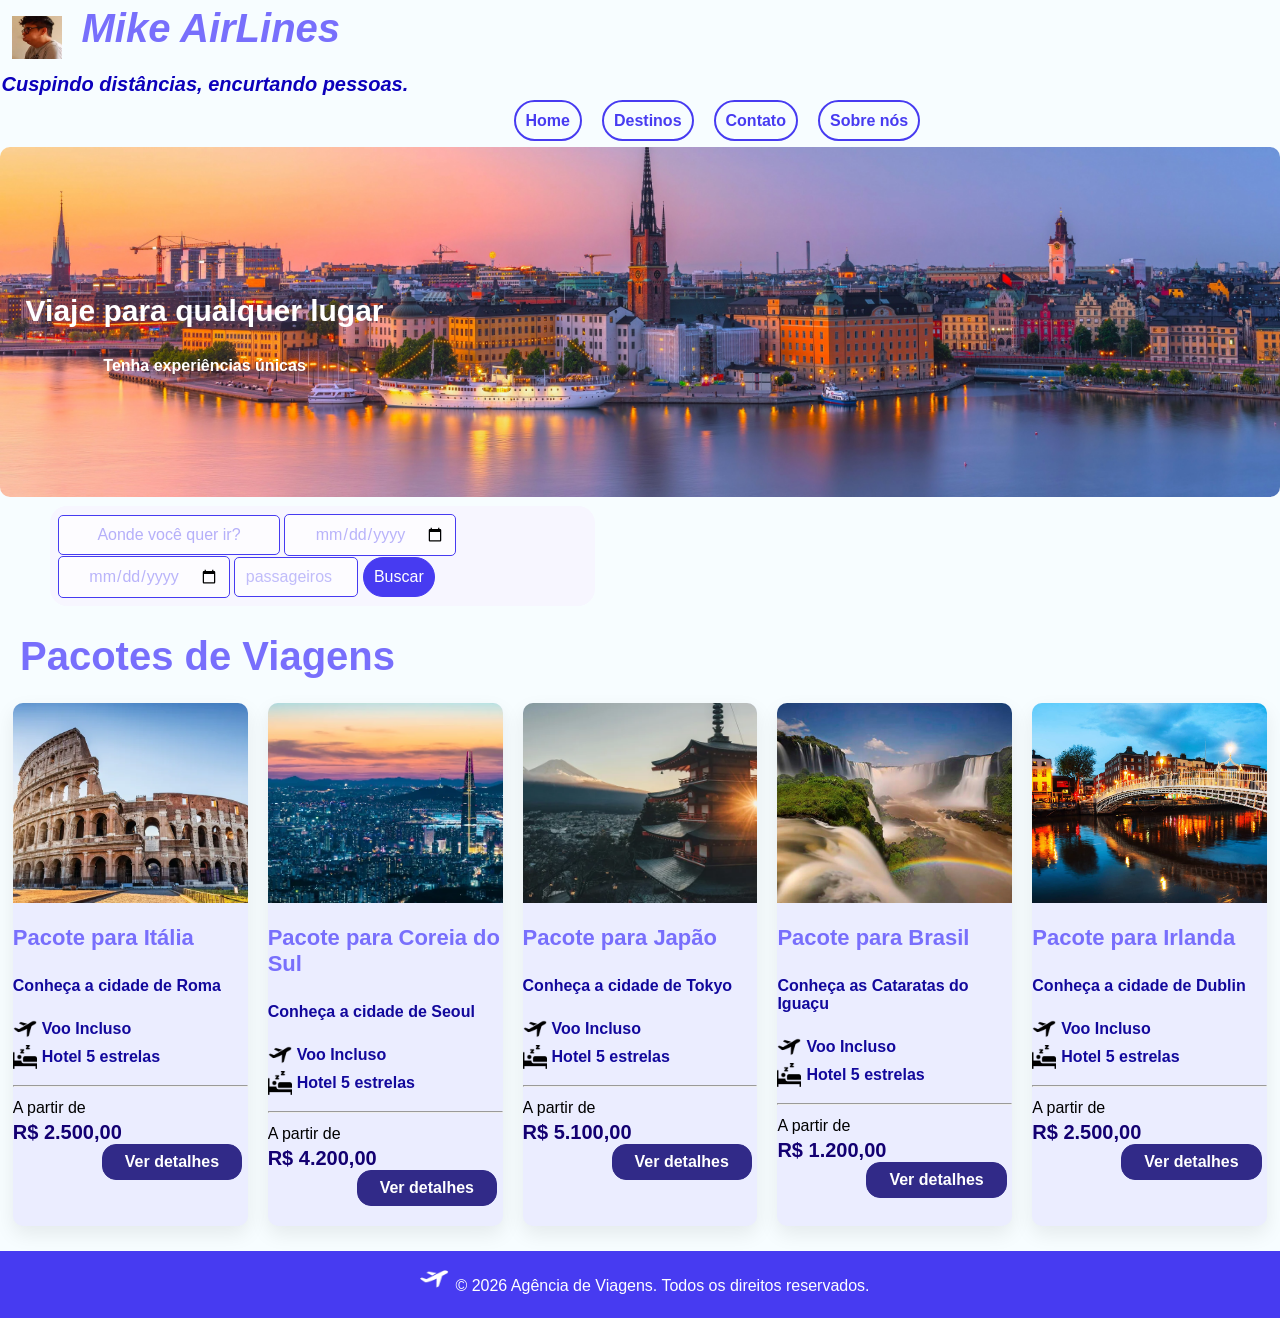
<file: meu-site/index.html>
<!doctype html>
<html lang="pt-br">
  <head>
    <meta charset="UTF-8" />
    <meta name="viewport" content="width=device-width, initial-scale=1.0" />
    <title>Agência de Viagens</title>
    <link rel="stylesheet" href="/_css/style.css" />
  </head>
  <body>
    <main>

    <!--Cabeçalho da página-->

    <div class="conteudo">
      <div class="container">
        <header>
          <h1 id="mike">
            <img
              src="/_images/mikeairlines.webp"
              alt="Imagem de um avião"
              class="airplane-image"
            />Mike AirLines
          </h1>
          <p id="bemvindo">Cuspindo distâncias, encurtando pessoas.</p>

    <!--Menu de navegação-->

          <nav>
            <ul>
              <li><a href="/meu-site/index.html">Home</a></li>
              <li><a href="/meu-site/galeria.html">Destinos</a></li>
              <li><a href="/meu-site/contato.html">Contato</a></li>
              <li><a href="/meu-site/sobre.html">Sobre nós</a></li>
            </ul>
          </nav>
        </header>
      </div>

    <!--Imagem Principal do Site-->

      <div class="coliseu">
        <img
          src="/_images/wallpaperswide.com-travel-visit-europe-beautiful-architecture-wallpaper-3440x1440.jpg"
          alt="Imagem da Europa"
          class="coliseu-image"
        />
        <div class="coliseu-texto">
          <h2>Viaje para qualquer lugar</h2>
          <p id="colitext">Tenha experiências únicas</p>
        </div>
      </div>
      <p></p>

    <!--Form Simples para escolher data e viagem destino-->

      <form>
      <div class="destino">
        <label>
          <input type="text" placeholder="Aonde você quer ir?" />
          <input type="date" placeholder="Data de ida" />
          <input type="date" placeholder="Data de volta" />
          <input type="number" placeholder="passageiros" min="1" max="10" />
          <input type="submit" value="Buscar" />
        </label>
      </form>
      </div>
      <p></p>
      <p></p>
      <h1 id="pacote">Pacotes de Viagens</h1><p></p>

      <!--Menu de grades dos Cards-->

      <div class="menu-grid">
        <div class="menu-card">

      <!--Imagem e informações do card-->
      
          <div class="menu-card-image">
            <img src="/_images/nationalgeographic_2744183_bx.webp" />
            <div class="menu-card-content">
              <h3>Pacote para Itália</h3>

              <p>Conheça a cidade de Roma</p>
              <br />
              <p><img src="/_images/airplane.png">Voo Incluso</p>
              <p><img src="/_images/sleep.png">Hotel 5 estrelas</p>
            </div>
            <p></p><p></p>
            <hr>
             <p>A partir de</p><p></p>
            <div class="preco">
            <span>R$ 2.500,00</span>
            <div class="menu-card-botao">
              <a href="https://www.kangaroo.com.br/destinos/italia">Ver detalhes</a>
            </div>
            </div>
          </div>
        </div>

        <div class="menu-card">
          <div class="menu-card-image">
            <img src="/_images/korea.webp" />
            <div class="menu-card-content">
              <h3>Pacote para Coreia do Sul</h3>

              <p>Conheça a cidade de Seoul</p>
              <br />
              <p><img src="/_images/airplane.png">Voo Incluso</p>
              <p><img src="/_images/sleep.png">Hotel 5 estrelas</p>
            </div>
            <p></p><p></p>
            <hr>
             <p>A partir de</p><p></p>
            <div class="preco">
            <span>R$ 4.200,00</span>
            <div class="menu-card-botao">
              <a href="https://www.kangaroo.com.br/destinos/coreia-do-sul">Ver detalhes</a>
            </div>
            </div>
          </div>
        </div>

        <div class="menu-card">
          <div class="menu-card-image">
            <img src="/_images/japan1.webp" />
            <div class="menu-card-content">
              <h3>Pacote para Japão</h3>

              <p>Conheça a cidade de Tokyo</p>
              <br />
              <p><img src="/_images/airplane.png">Voo Incluso</p>
              <p><img src="/_images/sleep.png">Hotel 5 estrelas</p>
            </div>
            <p></p><p></p>
            <hr>
             <p>A partir de</p><p></p>
            <div class="preco">
            <span>R$ 5.100,00</span>
            <div class="menu-card-botao">
              <a href="https://www.kangaroo.com.br/destinos/japao">Ver detalhes</a>
            </div>
            </div>
          </div>
        </div>
        <div class="menu-card">
          <div class="menu-card-image">
            <img src="/_images/brasil.jpg" />
            <div class="menu-card-content">
              <h3>Pacote para Brasil</h3>

              <p>Conheça as Cataratas do Iguaçu</p>
              <br />
              <p><img src="/_images/airplane.png">Voo Incluso</p>
              <p><img src="/_images/sleep.png">Hotel 5 estrelas</p>
            </div>
            <p></p><p></p>
            <hr>
             <p>A partir de</p><p></p>
            <div class="preco">
            <span>R$ 1.200,00</span>
            <div class="menu-card-botao">
              <a href="https://www.kangaroo.com.br/destinos/brasil">Ver detalhes</a>
            </div>
            </div>
          </div>
        </div>
        <div class="menu-card">
          <div class="menu-card-image">
            <img src="/_images/Dublin-bridge-dusk.jpg" />
            <div class="menu-card-content">
              <h3>Pacote para Irlanda</h3>

              <p>Conheça a cidade de Dublin</p>
              <br />
              <p><img src="/_images/airplane.png">Voo Incluso</p>
              <p><img src="/_images/sleep.png">Hotel 5 estrelas</p>
            </div>
            <p></p><p></p>
            <hr>
             <p>A partir de</p><p></p>
            <div class="preco">
            <span>R$ 2.500,00</span>
            <div class="menu-card-botao">
              <a href="https://www.kangaroo.com.br/pacotes/reino-unido/escocia-e-irlanda-com-guia-em-portugues.html">Ver detalhes</a>
            </div>
            </div>
          </div>
        </div>
        
      </div>
    </div>
  </main>
    <!--Rodapé da página-->
    <div class="rodape">
      <footer>
        <p><img src="/_images/Firefly_RemoveBackground.png">&copy; 2026 Agência de Viagens. Todos os direitos reservados.</p>
      </footer>
    </div>
  </body>
</html>
</file>
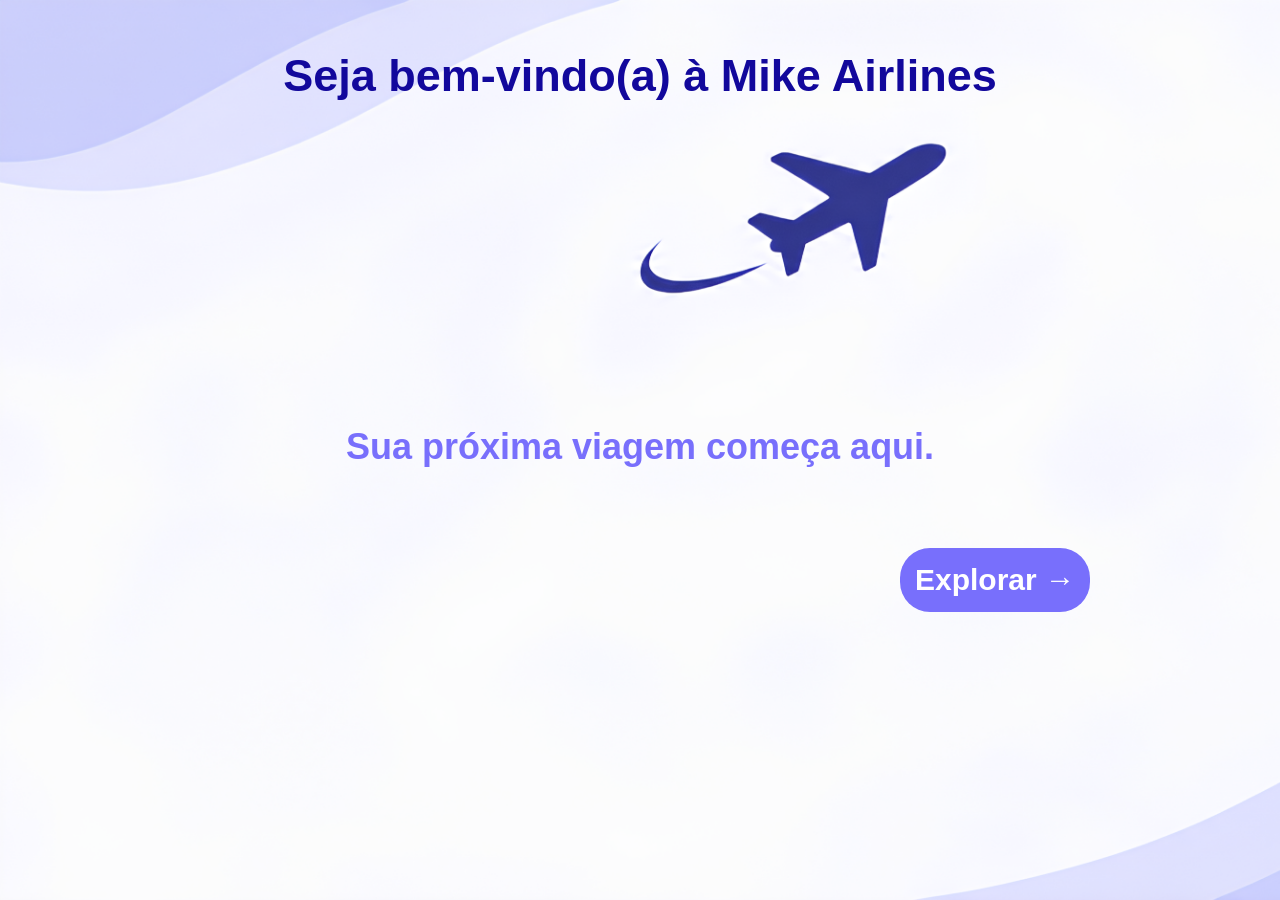
<file: meu-site/boasvindas.html>
<!DOCTYPE html>
<html lang="en">
<head>
    <meta charset="UTF-8">
    <meta name="viewport" content="width=device-width, initial-scale=1.0">
    <title>Seja bem-vindo(a)</title>
    <link rel="stylesheet" href="/_css/style.css">
</head>
<body id="bemvindos">

    <div class="boasvindas">

    <h1>Seja bem-vindo(a) à Mike Airlines</h1>

    <div class="textobemvindo">
        <p>
            Sua próxima viagem começa aqui.
        </p>
    </div>
        <div class="bem-vindo">
            <a href="/meu-site/index.html">Explorar →</a>
        </div>
    </div>
</body>
</html>
</file>
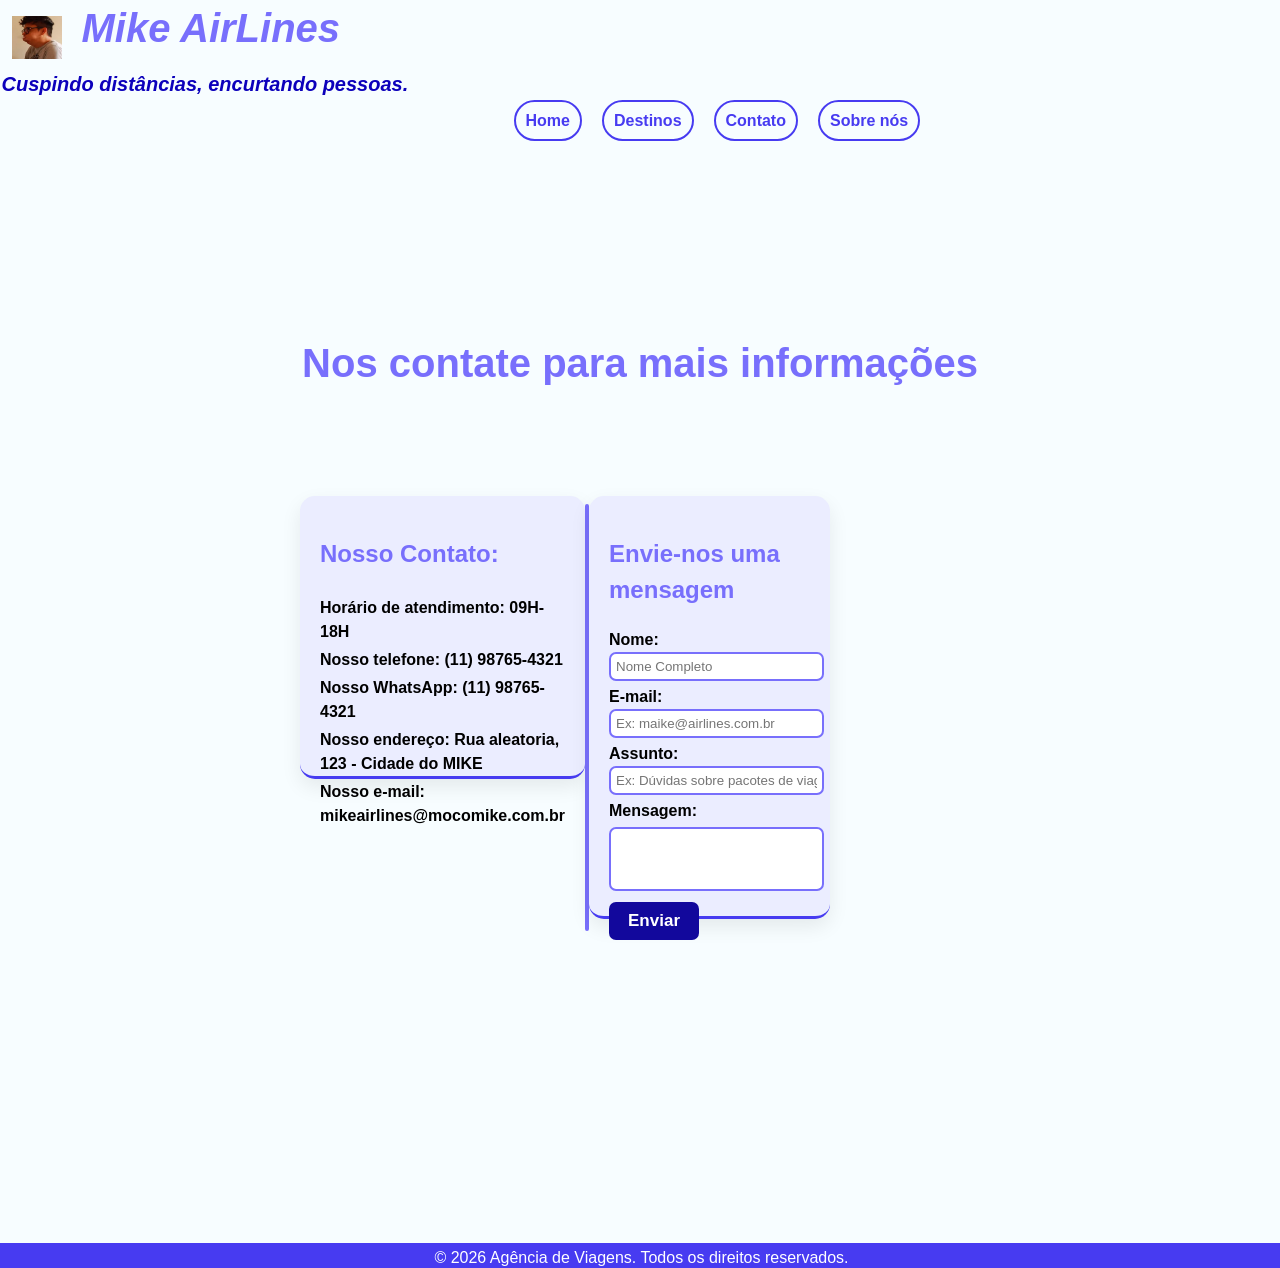
<file: meu-site/contato.html>
<!doctype html>
<html lang="pt-br">
  <head>
    <meta charset="UTF-8" />
    <meta name="viewport" content="width=device-width, initial-scale=1.0" />
    <title>Nosso contato</title>
    <link rel="stylesheet" href="/_css/style.css" />
  </head>
  <body>
    <!--Página principal do site-->

    <div class="conteudo">
      <div class="container">
        <header>
          <h1 id="mike">
            <img
              src="/_images/mikeairlines.webp"
              alt="Imagem de um avião"
              class="airplane-image"
            />Mike AirLines
          </h1>
          <p id="bemvindo">Cuspindo distâncias, encurtando pessoas.</p>

    <!--Menu de navegação-->

          <nav>
            <ul>
              <li><a href="/meu-site/index.html">Home</a></li>
              <li><a href="/meu-site/galeria.html">Destinos</a></li>
              <li><a href="/meu-site/contato.html">Contato</a></li>
              <li><a href="/meu-site/sobre.html">Sobre nós</a></li>
            </ul>
          </nav>
        </header>
      </div>
      
      <h1 id="contate">Nos contate para mais informações</h1>
      <div class="menu-contato">
      <div class="contatoempresa">
        <!--Informaçoes de contato da empresa-->

        

        <h2>Nosso Contato:</h2>

        <p>Horário de atendimento: 09H-18H</p>
        <p>Nosso telefone: (11) 98765-4321</p>
        <p>Nosso WhatsApp: (11) 98765-4321</p>
        <p>Nosso endereço: Rua aleatoria, 123 - Cidade do MIKE</p>
        <p>Nosso e-mail: mikeairlines@mocomike.com.br</p>
        <p></p>
      </div>
      <hr />

      <!--form simples para preencher dados-->

      <div class="formresponda">
        <h2>Envie-nos uma mensagem</h2>
        <form action="/meu-site/contato.html" method="post">
          <label for="nome">Nome:</label>
          <input type="text" id="nome" name="nome" placeholder="Nome Completo" required />
          <p></p>
          <label for="email">E-mail:</label>
          <input type="email" id="email" name="email" placeholder="Ex: maike@airlines.com.br" required />
          <p></p>
          <label for="assunto">Assunto:</label>
          <input type="text" id="assunto" name="assunto" placeholder="Ex: Dúvidas sobre pacotes de viagem" required />
          <p></p>
          <label for="mensagem">Mensagem:</label>
          <p></p>
          <textarea id="mensagem" name="mensagem" rows="4" required></textarea>
          <p></p>

          <input id="enviar" type="submit" value="Enviar" />
        </form>
      </div>

      <!--Link para voltar para a página principal-->
    </div>
      <p id="voltar"><a href="/meu-site/index.html"></a></p>
    </main>

    <!--Rodapé da página-->

    <footer>
      <p>&copy; 2026 Agência de Viagens. Todos os direitos reservados.</p>
    </footer>
  </body>
</html>
</file>
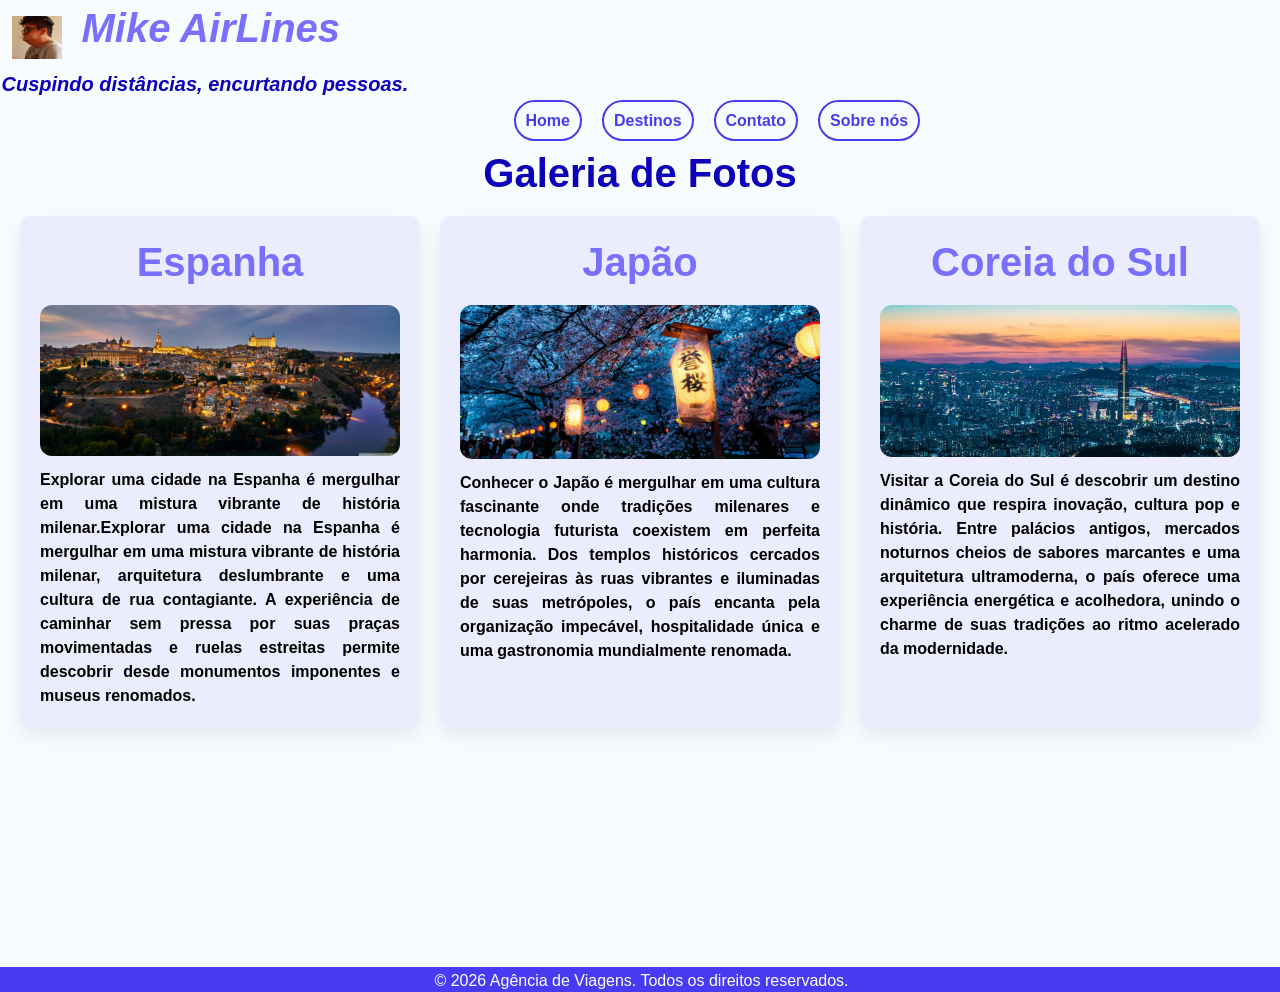
<file: meu-site/galeria.html>
<!doctype html>
<html lang="pt-br">
  <head>
    <meta charset="UTF-8" />
    <meta name="viewport" content="width=device-width, initial-scale=1.0" />
    <title>Galeria de Fotos</title>
    <link rel="stylesheet" href="/_css/style.css" />
  </head>
  <body>
        <div class="conteudo">
      <div class="container">
        <header>
          <h1 id="mike">
            <img
              src="/_images/mikeairlines.webp"
              alt="Imagem de um avião"
              class="airplane-image"
            />Mike AirLines
          </h1>
          <p id="bemvindo">Cuspindo distâncias, encurtando pessoas.</p>

    <!--Menu de navegação-->

          <nav>
            <ul>
              <li><a href="/meu-site/index.html">Home</a></li>
              <li><a href="/meu-site/galeria.html">Destinos</a></li>
              <li><a href="/meu-site/contato.html">Contato</a></li>
              <li><a href="/meu-site/sobre.html">Sobre nós</a></li>
            </ul>
          </nav>
        </header>
      </div>
    <!--Galeria de fotos simples-->
    <h1 id="galeria-titulo">Galeria de Fotos</h1>
    <div class="galeria-grid">
     <div class="galeria-card">
      <h1>Espanha</h1>
      <img
        src="/_images/spain.jpg"
        alt="Imagem da Europa"
        class="coliseu-image"
      />
      <P></P><p></p>
      <p>Explorar uma cidade na Espanha é mergulhar em uma mistura vibrante de história milenar.Explorar uma cidade na Espanha é mergulhar em uma mistura vibrante de história milenar, arquitetura deslumbrante e uma cultura de rua contagiante. A experiência de caminhar sem pressa por suas praças movimentadas e ruelas estreitas permite descobrir desde monumentos imponentes e museus renomados.</p>
      
    </div>
    <div class="galeria-card">
      <h1>Japão</h1>
      <img
        src="/_images/japan.webp"
        alt="Imagem da Europa"
        class="coliseu-image"
      />
      <P></P><p></p>
      <p>Conhecer o Japão é mergulhar em uma cultura fascinante onde tradições milenares e tecnologia futurista coexistem em perfeita harmonia. Dos templos históricos cercados por cerejeiras às ruas vibrantes e iluminadas de suas metrópoles, o país encanta pela organização impecável, hospitalidade única e uma gastronomia mundialmente renomada.</p>
      
    </div>
    <div class="galeria-card">
      <h1>Coreia do Sul</h1>
      <img
        src="/_images/korea.webp"
        alt="Imagem da Europa"
        class="coliseu-image"
      />
      <P></P><p></p>
      <p>Visitar a Coreia do Sul é descobrir um destino dinâmico que respira inovação, cultura pop e história. Entre palácios antigos, mercados noturnos cheios de sabores marcantes e uma arquitetura ultramoderna, o país oferece uma experiência energética e acolhedora, unindo o charme de suas tradições ao ritmo acelerado da modernidade.</p>
      
    </div>
      
  </div>
    <footer>
      <p>&copy; 2026 Agência de Viagens. Todos os direitos reservados.</p>
    </footer>
  </body>
</html>
</file>
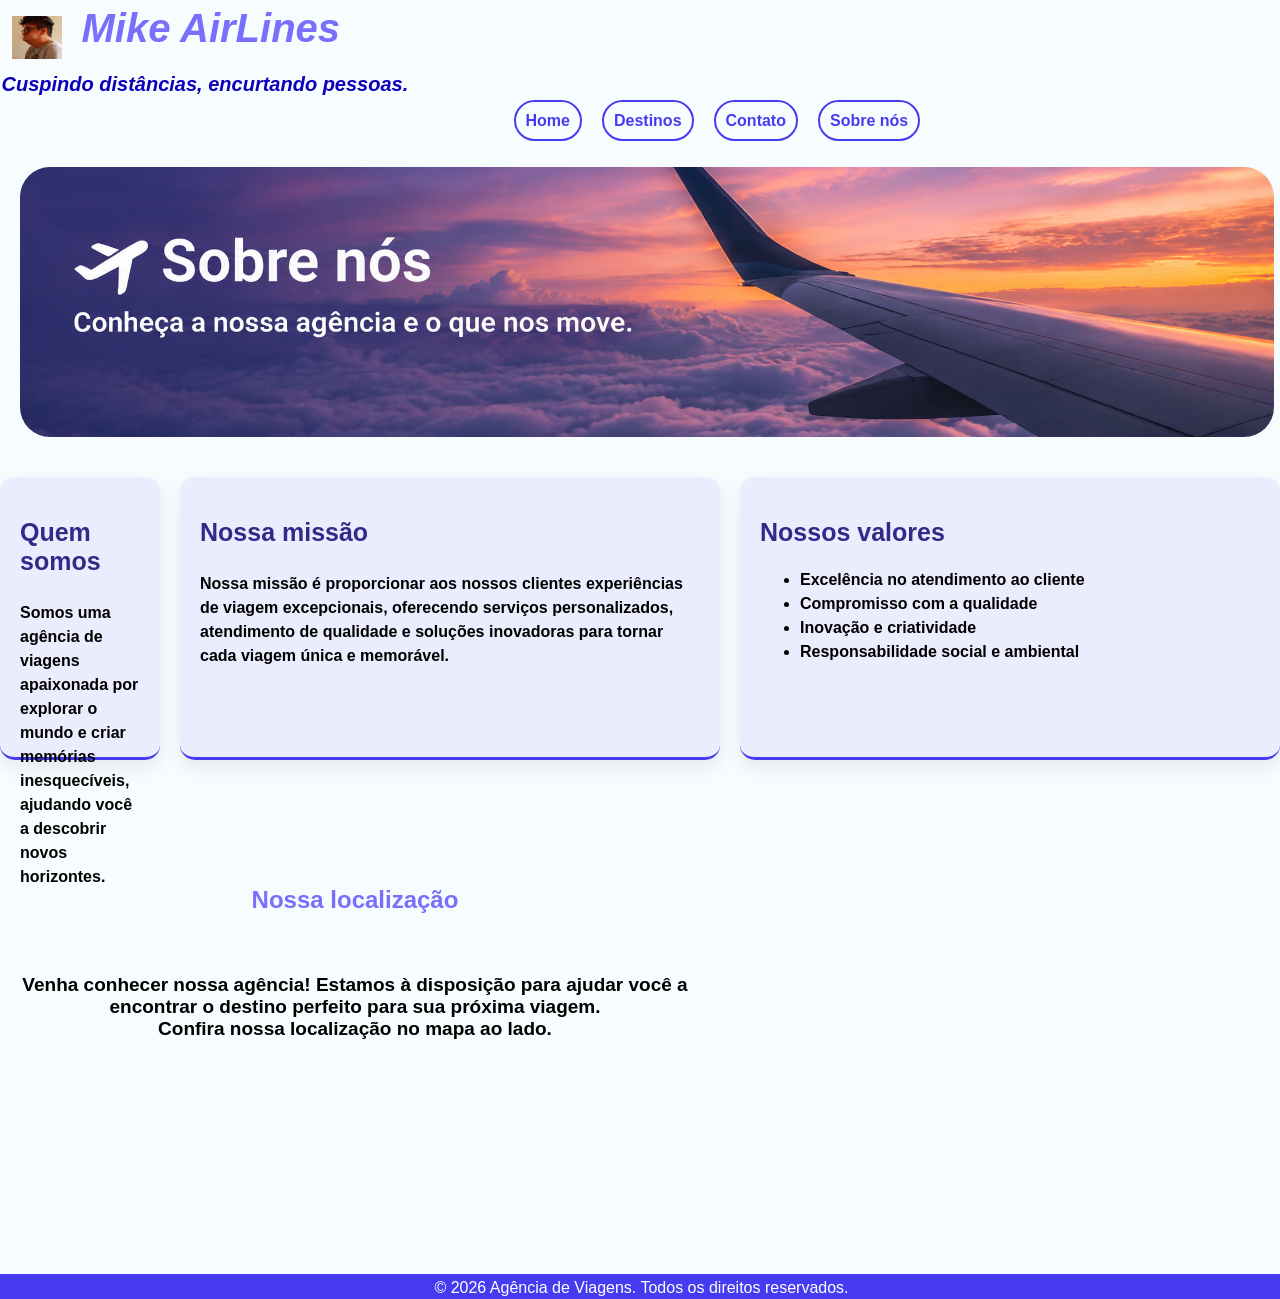
<file: meu-site/sobre.html>
<!doctype html>
<html lang="pt-br">
  <head>
    <meta charset="UTF-8" />
    <meta name="viewport" content="width=device-width, initial-scale=1.0" />
    <title>Sobre nós</title>
    <link rel="stylesheet" href="/_css/style.css" />
  </head>
  <body>
    <main>
    <header>
    <!--Algumas informações sobre a empresa-->
    <div class="conteudo">
      <div class="container">
        <header>
          <h1 id="mike">
            <img
              src="/_images/mikeairlines.webp"
              alt="Imagem de um avião"
              class="airplane-image"
            />Mike AirLines
          </h1>
          <p id="bemvindo">Cuspindo distâncias, encurtando pessoas.</p>

    <!--Menu de navegação-->

          <nav>
            <ul>
              <li><a href="/meu-site/index.html">Home</a></li>
              <li><a href="/meu-site/galeria.html">Destinos</a></li>
              <li><a href="/meu-site/contato.html">Contato</a></li>
              <li><a href="/meu-site/sobre.html">Sobre nós</a></li>
            </ul>
          </nav>
        </header>
      </div>
      <img id="sunset" src="/_images/Sunset Flight Over the Clouds.png">
    <div class="sobre-grid">
      
      
        <div class="sobre-card">
        <section>
          <h2>Quem somos</h2>
        <p>
            Somos uma agência de viagens apaixonada por
            explorar o mundo e criar memórias inesquecíveis,
            ajudando você a descobrir novos horizontes.
        </p>
          </div>
        </section>
        
        <section>
          <div class="sobre-card">
          <h2>Nossa missão</h2>
          <p>
            Nossa missão é proporcionar aos nossos clientes experiências de
            viagem excepcionais, oferecendo serviços personalizados,
            atendimento
            de qualidade e soluções inovadoras para tornar cada viagem única e
            memorável.
          </p>
          </div>
        </section>
        <section>
          <div class="sobre-card">
          <h2>Nossos valores</h2>
          <ul>
            <li>Excelência no atendimento ao cliente</li>
            <li>Compromisso com a qualidade</li>
            <li>Inovação e criatividade</li>
            <li>Responsabilidade social e ambiental</li>
          </ul>
          </div>
        </section>

      </main>
      
  </div>
  <section><br><br>
    <div class="grid-contato">
      <h2>Nossa localização</h2><br><br>
      <p>Venha conhecer nossa agência! Estamos à disposição para ajudar você a encontrar o destino perfeito para sua próxima viagem.<br>

        Confira nossa localização no mapa ao lado.</p>
    </div>
  </section>
  
  <div class="maps-grid">

<!--Link incorporado do Google Maps-->
          <iframe
          src="https://www.google.com/maps/embed?pb=!1m18!1m12!1m3!1d478593.73596005084!2d-50.30546309913712!3d-20.423523099999997!2m3!1f0!2f0!3f0!3m2!1i1024!2i768!4f13.1!3m3!1m2!1s0x94bd59d76c6fca95%3A0x6412916cfe6dfef4!2sAzul%20Viagens%20Votuporanga!5e0!3m2!1spt-BR!2sbr!4v1794254235116!5m2!1spt-BR!2sbr"
          width="600"
          height="450"
          style="border: 0"
          allowfullscreen=""
          loading="lazy"
          referrerpolicy="strict-origin-when-cross-origin"
        ></iframe>
  </div>
    <!--Rodapé da página-->
    <footer>
      <p>&copy; 2026 Agência de Viagens. Todos os direitos reservados.</p>
    </footer>
  </body>
</html>
</file>
<file: _css/style.css>
* {
  font-family: Arial, Helvetica, sans-serif;
  text-decoration: none;
}
/*Deixando página responsiva para telas pequenas*/
@media screen and (max-width: 600px) {
  body {
    flex-direction: column;
    width: 100%;
  }
}

/*Página index.html*/

/*Corpo da página*/
html,
body {
  background-color: rgb(247, 253, 255);
  min-height: 100vh;
  margin: 0;
  max-width: 100%;
  overflow-x: hidden;
  flex-direction: column;
  display: flex;
}

/*Conteúdo principal da página*/
main {
  flex: 1;
}

/*Estilização do Título "Mike Airlines"*/
#mike {
  font-style: italic;
  color: #786ffc;
}

/*Estilização do subtítulo "seja bem vindo!"*/
#bemvindo {
  font-size: 20px;
  font-style: italic;
  color: #0c00bb;
  font-weight: bold;
}

.boasvindas h1 {
  padding: 50px;
  color: #12089c;
  font-size: 45px;
}

.textobemvindo {
  text-align: center;
  transform: translateY(270px);
  
}

.textobemvindo p {
  font-size: 36px;
  color: #786ffc;
  font-weight: bold;
}






#bemvindos {
  background-image: url("/_images/wallpaperbemvindo.png");
  background-size: cover;
  background-repeat: no-repeat;
  min-height: 100vh;
}

.bem-vindo {
  text-align: center;
  margin-top: 200px;
  display: inline-block;
  transform: translate(900px, 150px);
  font-size: 30px;
  background-color:#786ffc;
  border-radius: 30px;
  padding: 15px;
  font-weight: bold;
  transition: 0.4s;
}

.bem-vindo:hover {
  background-color: white;
  border: none;
  color:#786ffc;
}

.bem-vindo a {
  color: white;
}

.bem-vindo a:hover {
  color:#786ffc;
}

/*Cabeçalho principal do index*/
.container header {
  background-color: rgb(247, 253, 255);
  padding: 1.5px;
  text-align: left;
  margin: 0 auto;
  top: 0;
  width: 100%;
}

/*Título do Cabeçalho principal do index*/
.container header h1 {
  font-size: 40px;
  color: #000000;
  margin: 0;
  display: flex;
  vertical-align: middle;
  padding-top: 4px;
  text-decoration: italic;
}

/*Menu de navegação*/
.container ul {
  display: flex;
  gap: 20px;
  list-style: none;
  padding-left: 40%;
  font-weight: bold;
}

/*Estilização geral do menu de navegação do site*/
.container ul li a {
  text-decoration: none;
  color: #473bf1;
  font-size: 16px;
  padding: 10px;
  border: 2px solid #473bf1;
  border-radius: 40px;
}

/*Tempo de transição do botão*/
.container li {
  transition: 0.5s;
}

/*posição que o botão vai se mover*/
.container li:hover {
  transform: translateY(-2px);
}

/*Cor do botão após passar o mouse*/
.container a:hover {
  background-color: #473bf1;
  color: white;
}

/*Estilzação do h1 "Pacote de Viagens*/
#pacote {
  text-align: left;
  padding: 20px;
  color: #786ffc;
}

/*Ícone principal do site*/
.container header img {
  height: 43px;
  padding: 10px;
  width: 50px;
  vertical-align: middle;
}

/*Div base da imagem destaque do site*/
.coliseu {
  position: relative;
}

/*Texto destaque acima da imagem*/
.coliseu-texto {
  font-size: 20px;
  font-weight: bold;
  position: absolute;
  top: 35%;
  left: 2%;
  color: white;
  text-align: center;
}

/*Mudando a cor do texto*/
#colitext {
  color: white;
}

/*Estilização da imagem destaque do site*/
.coliseu img {
  width: 100%;
  height: 350px;
  object-fit: cover;
  display: block;
  position: relative;
  padding: 0;
  background-attachment: fixed;
  border-radius: 10px;
}

/*Div para o form de escolher data e viagem destino*/
.destino {
  display: flex;
  align-items: center;
  gap: 10px;
  margin-top: 5px;
  margin-left: 50px;
}

/*Estilização do form */
.destino label {
  border: 0px solid #312a88;
  width: 43%;
  border-radius: 17px;
  padding: 8px;
  background-color: rgb(247, 246, 255);
}

/*Estilização geral dos inputs*/
.destino input[type="text"],
.destino input[type="date"],
.destino input[type="number"],
.destino input[type="submit"] {
  padding: 10px;
  border: 1px solid #473bf1;
  border-radius: 5px;
  font-size: 16px;
  text-align: center;
  gap: 10px;
  background-color: rgba(255, 255, 255, 0.726);
}

/*Estilização específica do input*/
.destino input[type="date"] {
  width: 150px;
  color: #473bf160;
}

/*Estilização específica do input*/
.destino input[type="text"] {
  width: 200px;
  color: #473bf1;
}

/*Estilização específica do input*/
.destino input[type="number"] {
  width: 102px;
  color: #473bf1;
}

/*Estilização específica do input*/
.destino input[type="text"]::placeholder {
  width: 200px;
  color: #473bf165;
}

/*Estilização específica do input*/
.destino input[type="number"]::placeholder {
  color: #473bf154;
}

/*Estilização específica do input*/
.destino input[type="submit"] {
  background-color: #473bf1;
  color: white;
  cursor: pointer;
  border-radius: 30px;
  transition: 0.2s;
}

/*Animação do botão "Buscar"*/
.destino input[type="submit"]:hover {
  background-color: white;
  color: #473bf1;
  border: 1px solid white;
}

/*Grade de cards*/
.menu-grid {
  display: grid;
  grid-template-columns: repeat(5, 1fr);
  gap: 20px;
  max-width: 98%;
  margin: 0 auto;
}

/*Estilização do card pacote de viagens*/
.menu-card {
  width: 100%;
  display: flex;
  flex-direction: column;
  background-color: rgb(235, 237, 255);
  border-radius: 10px;
  overflow: hidden;
  box-shadow: 0 8px 20px rgba(0, 0, 0, 0.08);
  transition: 0.3s;
}

/*parágrafo do card*/
.menu-card p {
  display: flex;
  align-items: center;
  gap: 5px;
}

/*Estilização dos ícones ao lado do texto*/
.menu-card p img {
  height: 24px;
  width: 24px;
}

/*Estilização das imagens dos cards*/
.menu-card-image img {
  width: 100%;
  height: 200px;
  flex-direction: column;
  object-fit: cover;
  display: block;
}

/*Estilização dos preços*/
.menu-card span {
  margin-top: auto;
  color: rgb(19, 0, 114);
  font-weight: bold;
  font-size: 20px;
}

/*Estilização do título do card*/
.menu-card-content h3 {
  color: #786ffc;
  font-size: 22px;
  flex: 1;
}

/*Estilização do parágrafo do card*/
.menu-card-content p {
  color:#12089c;
  font-weight: bold;
}

/*Estilização do botão "Ver detalhes"*/
.menu-card-botao {
  margin: 0;
  padding: 8px;
  border: 0.5px solid #312a88;
  display: inline-block;
  background-color: #312a88;
  border-radius: 14px;
  margin-bottom: 20px;
  margin-left: 89px;
  transition: 0.4s;
}

/*Animação do botão "Ver detalhes"*/
.menu-card-botao:hover {
  background-color: white;
}

/*Estilização do texto*/
.menu-card-botao a:hover {
  color: #473bf1;
}

/*Estilização do texto antes do hover*/
.menu-card-botao a {
  color: white;
  padding: 14px;
  font-weight: bold;
}

/*posição que o card vai se mover após passar o mouse*/
.menu-card:hover {
  transform: translatey(-3px);
}

/*Estilização do footer da página*/
.rodape {
  background-color: #473bf1;
  color: white;
  padding: 5px;
  margin-top: 25px;
  align-items: center;
}

/*Estilização da imagem do footer*/
.rodape img {
  height: 26px;
  align-items: center;
  padding-bottom: 20px;
}

/*Página sobre.html*/

/*Div principal da página*/
.sobre-grid {
 display: flex;
    justify-content: center;
    gap: 20px;
    margin-top: 20px;
}

/*Estilização dos cartões sobre*/
.sobre-card {
    background-color: rgb(235, 237, 255);
    padding: 20px;
    margin-bottom: 20px;
    width: 500px;
    height: 240px;
    border-radius: 15px;
    box-shadow: 0 8px 20px rgba(0, 0, 0, 0.08);
    border-bottom: 3px solid #473bf1;
}

/*Estilização do subtítulo*/
.sobre-card h2 {
    color: #312a88;
    font-size: 25px;
  
}

/*Estilização dos textos*/
.sobre-card p,
.sobre-card li {
    font-size: 16px;
    line-height: 1.5;
    font-weight: bold;

}
/*Estilização da parte nossa localização*/
.grid-contato{
  margin-right: 570px;
  text-align: center;
  color:#786ffc;
  margin-top: 70px;
}
/*Estilização dos textos*/
.grid-contato p {
  font-size: 19px;
  font-weight: bold;
}


/*Estilização da imagem do Título na página "sobre.html"*/
h1 img {
  height: 50px;
  width: 50px;
  vertical-align: middle;
  margin-right: 10px;
}


/*Estilização do Google Maps*/
iframe {
  width: 400px;
  margin-left: 70%;
  height: 190px;
  padding: 20px;
  border-radius: 60px;
  transform: translateY(-120px);
}

/*Página contato.html*/

/*Informações de contato da empresa*/
.contatoempresa {
  background-color: rgb(235, 237, 255);
    padding: 20px;
    margin-bottom: 20px;
    line-height: 1.5;
    font-weight: bold;
    width: 500px;
    height: 240px;
    border-radius: 15px;
    box-shadow: 0 8px 20px rgba(0, 0, 0, 0.08);
    border-bottom: 3px solid #473bf1;
}

.contatoempresa h2 {
  color:#786ffc;
}

#contate {
  transform: translateY(190px);
  color:#786ffc;
}
.menu-contato {
  display: flex;
  padding: 300px;
  margin-right: 150px;
}

/*Formulário que deve ser preenchido pelo usuário*/
.formresponda {
   background-color: rgb(235, 237, 255);
    padding: 20px;
    margin-bottom: 20px;
    line-height: 1.5;
    font-weight: bold;
    width: 500px;
    height: 380px;
    border-radius: 15px;
    box-shadow: 0 8px 20px rgba(0, 0, 0, 0.08);
    border-bottom: 3px solid #473bf1;
}

.menu-contato hr {
  border: 2px solid #786ffc;
  border-radius: 20px;
}

.formresponda h2 {
  color:#786ffc;
}

/*Estilização dos campos*/
.formresponda input {
  width: 100%;
  border: 2px solid #786ffc;
  border-radius: 7px;
  padding: 5px;
}

/*Estilização do campo "Assunto"*/
.formresponda #assunto {
  width: 100%;
  border: 2px solid #786ffc;
  border-radius: 7px;
  padding: 5px;
}

.formresponda textarea {
  width: 100%;
  height: 50px;
  resize: none;
  border: 2px solid #786ffc;
  border-radius: 7px;
  padding: 5px;
}

#enviar {
  color: white;
  font-weight: bold;
  padding: 9px;
  width: 90px;
  font-size: 17px;
  background-color:#12089c;
  border: none;
  transition: 0.3s;
}

#enviar:hover {
  background-color: white;
  color:#12089c;
}

/*Estilização do footer*/
footer {
  background-color: #473bf1;
  padding: 1.5px;
  text-align: center;
  margin: 0 auto;
  bottom: 0;
  width: 100%;
}

/*Estilização do texto do footer*/
footer p {
  font-size: 16px;
  color: #ffffff;
  padding-top: 4px;
  vertical-align: middle;
}

/*Estilização da imagem do footer*/
footer img {
  width: 30px;
  height: 30px;
  vertical-align: middle;
  padding: 6px;
  padding-top: 4px;
}

/*Estilização do Título de outras páginas*/
h1 {
  font-size: 40px;
  color: #000000;
  margin: 0;
  vertical-align: middle;
  padding-top: 4px;
  text-decoration: italic;
  text-align: center;
}

/*Estilização de parágrafos*/
p {
  font-size: 16px;
  color: #000000;
  margin: 0;
  vertical-align: middle;
  padding-top: 4px;
  text-decoration: italic;
}

/*Estilização do botão "Voltar"*/
#voltar {
  text-decoration: none;
  color: black;
  font-size: 20px;
}

#sunset {
  width: 98%;
  padding: 20px;
  border-radius: 50px;
  align-items: center;
  display:flex;
  height: 270px;
  object-fit: cover;
  object-position: center 38%;
}

.galeria-grid {
  padding: 20px;
  display: flex;
  gap: 20px;
  margin-bottom: 219px;
}

#galeria-titulo {
  color:#0c00bb;
}

.galeria-card {
   width: 30%;
  display: flex;
  flex-direction: column;
  background-color: rgb(235, 237, 255);
  border-radius: 10px;
  overflow: hidden;
  box-shadow: 0 8px 20px rgba(0, 0, 0, 0.08);
  transition: 0.3s;
  padding: 20px;
}

.galeria-card:hover {
  transform: translateY(-8px);

}

.galeria-card img {
  border-radius: 12px;
}

.galeria-card h1 {
  color:#786ffc;
  margin-bottom: 20px;
}

.galeria-card p {
  font-weight: bold;
  text-align: justify;
  line-height: 1.5;
}
</file>
